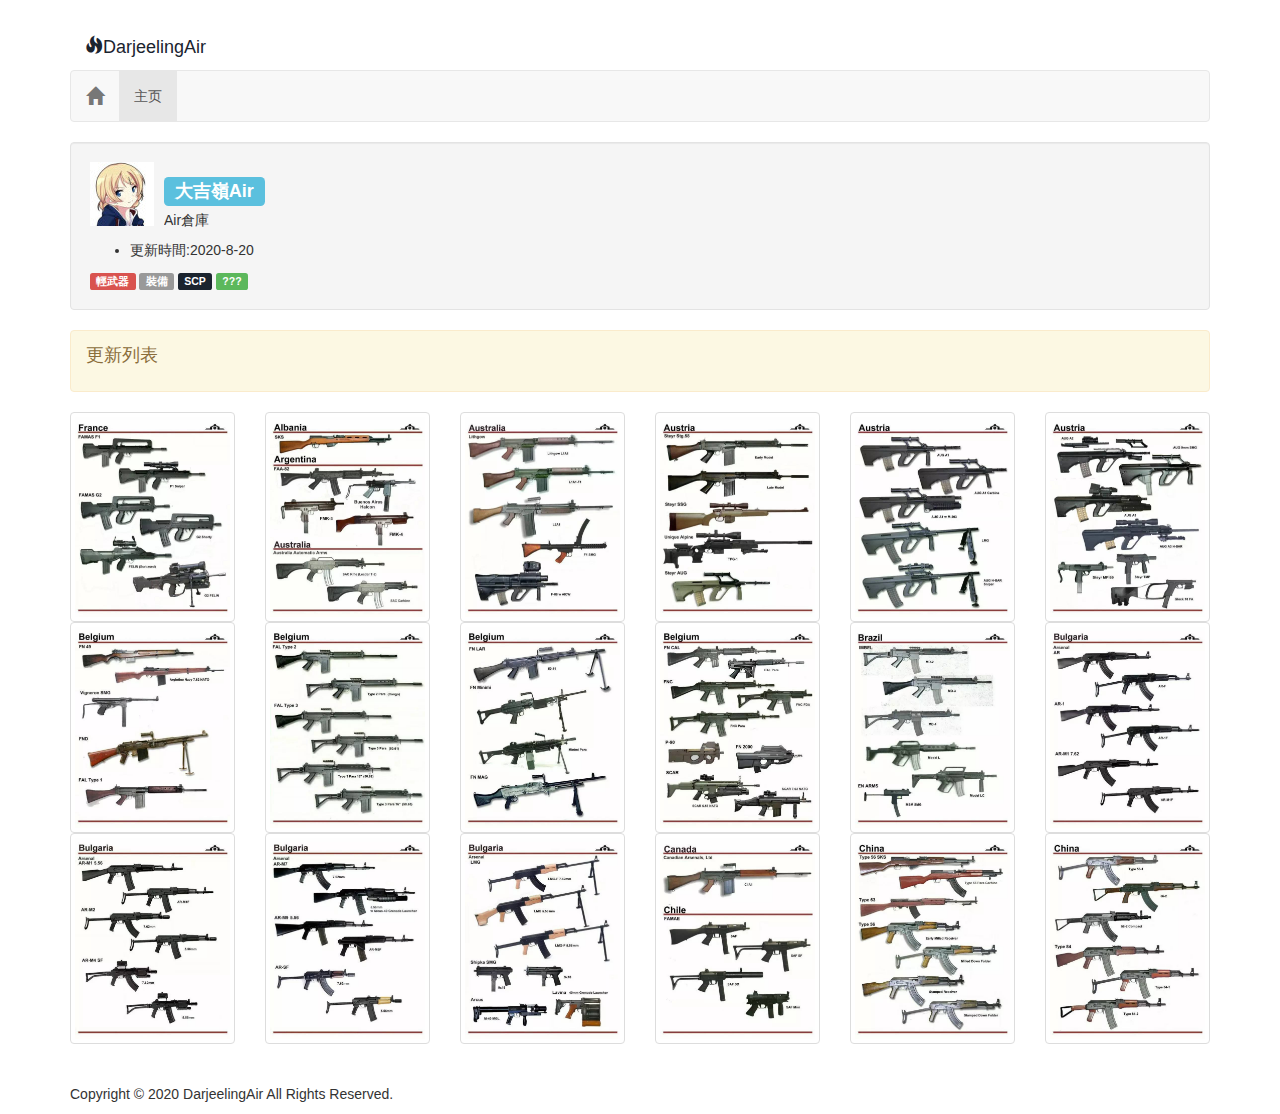
<file: index.html>
<!DOCTYPE html PUBLIC "-//W3C//DTD XHTML 1.0 Transitional//EN" "http://www.w3.org/TR/xhtml1/DTD/xhtml1-transitional.dtd">
<html xmlns="http://www.w3.org/1999/xhtml">
 <head>
  <meta http-equiv="Content-Type" content="text/html; charset=utf-8" />
        <title>
            DarjeelingAir2020
        </title>
  <meta name="author" content="DarjeelingAir - 《少女與戰車》" />
  <meta name="keywords" content="ガールズ&パンツァー,Girls Und Panzer,Darjeeling" />
  <meta name="description" content="ガールズ&パンツァー,Actas Inc.製作的原創動畫" />
  <meta name="viewport" content="width=device-width, initial-scale=1">
        <link href="css/bootstrap.css" rel='stylesheet' type='text/css' />
		<script type="text/javascript" src="js/jquery.min.js"></script>
        <script type="text/javascript" src="js/bootstrap.min.js"></script>
		<script type="text/javascript" src="js/scrolltopcontrol.js"></script>
    </head>
    
<body>
<div class="container">
<div class="navbar-header">
    <h3><a class="navbar-brand" href="/"><span class="glyphicon glyphicon-fire"></span>DarjeelingAir</a></h2>
</div>
	<div class="row clearfix">
		<div class="col-md-12 column">
			<nav class="navbar navbar-default" role="navigation">
				<div class="navbar-header">
					 <button type="button" class="navbar-toggle" data-toggle="collapse" data-target="#bs-example-navbar-collapse-1"> <span class="sr-only">Toggle navigation</span>
					 <span class="icon-bar"></span>
					 <span class="icon-bar"></span>
					 <span class="icon-bar"></span>
					 </button> 
					 <a class="navbar-brand" href="/"><span class="glyphicon glyphicon-home"></span></a>
				</div>
				<div class="collapse navbar-collapse" id="bs-example-navbar-collapse-1">
					<ul class="nav navbar-nav">
						<li class="active">
							 <a href="/">主页</a>
						</li>
					</ul>
				</div>
			</nav><!-- navbar navbar-default -->

			<div class="media well">
				 <a href="#" class="pull-left"><img src="images/DarjeelingProfilePic.jpg" class="media-object" alt="DarjeelingProfilePic" /></a>
				<div class="media-body">
					<h3>
					<span class="label label-info">大吉嶺Air</span>
					</h3> <p>Air倉庫</p>
				</div>
<ul>
	<li>更新時間:2020-8-20</li>
				</ul>
						<span class="label label-danger">輕武器</span>
			<span class="label label-default">裝備</span>
			<span class="label label-primary">SCP</span>
			<span class="label label-success">???</span>
			</div><!-- media well -->
			<div class="alert alert-dismissable alert-warning">
				<h4>
			   更新列表
				</h4>
			</div>

			<div class="row">
				<div class="col-md-2">
						<img alt="DarjeelingPic" src="images/ia_100000001.jpeg" class="img-thumbnail" />
				</div>
				<div class="col-md-2">
						<img alt="DarjeelingPic" src="images/ia_100000002.jpeg" class="img-thumbnail" />
				</div>
				<div class="col-md-2">
						<img alt="DarjeelingPic" src="images/ia_100000003.jpeg" class="img-thumbnail" />
				</div>
				<div class="col-md-2">
						<img alt="DarjeelingPic" src="images/ia_100000004.jpeg" class="img-thumbnail" />
				</div>
				<div class="col-md-2">
						<img alt="DarjeelingPic" src="images/ia_100000005.jpeg" class="img-thumbnail" />
				</div>
				<div class="col-md-2">
						<img alt="DarjeelingPic" src="images/ia_100000006.jpeg" class="img-thumbnail" />
				</div>
				<div class="col-md-2">
						<img alt="DarjeelingPic" src="images/ia_100000007.jpeg" class="img-thumbnail" />
				</div>
				<div class="col-md-2">
						<img alt="DarjeelingPic" src="images/ia_100000008.jpeg" class="img-thumbnail" />
				</div>
				<div class="col-md-2">
						<img alt="DarjeelingPic" src="images/ia_100000009.jpeg" class="img-thumbnail" />
				</div>
				<div class="col-md-2">
						<img alt="DarjeelingPic" src="images/ia_100000010.jpeg" class="img-thumbnail" />
				</div>
				<div class="col-md-2">
						<img alt="DarjeelingPic" src="images/ia_100000011.jpeg" class="img-thumbnail" />
				</div>
				<div class="col-md-2">
						<img alt="DarjeelingPic" src="images/ia_100000012.jpeg" class="img-thumbnail" />
				</div>
				<div class="col-md-2">
						<img alt="DarjeelingPic" src="images/ia_100000013.jpeg" class="img-thumbnail" />
				</div>
				<div class="col-md-2">
						<img alt="DarjeelingPic" src="images/ia_100000014.jpeg" class="img-thumbnail" />
				</div>
				<div class="col-md-2">
						<img alt="DarjeelingPic" src="images/ia_100000015.jpeg" class="img-thumbnail" />
				</div>
				<div class="col-md-2">
						<img alt="DarjeelingPic" src="images/ia_100000016.jpeg" class="img-thumbnail" />
				</div>
				<div class="col-md-2">
						<img alt="DarjeelingPic" src="images/ia_100000017.jpeg" class="img-thumbnail" />
				</div>
				<div class="col-md-2">
						<img alt="DarjeelingPic" src="images/ia_100000018.jpeg" class="img-thumbnail" />
				</div>
				</div><!-- row -->


		</div><!-- col-md-12 -->
	</div><!-- row clearfix -->
</div><!-- container -->

<footer class="footer">
<div class="container">
<hr>
<p>Copyright © 2020 DarjeelingAir All Rights Reserved.</p>
</div>
</footer>

</body>
</html>
</file>
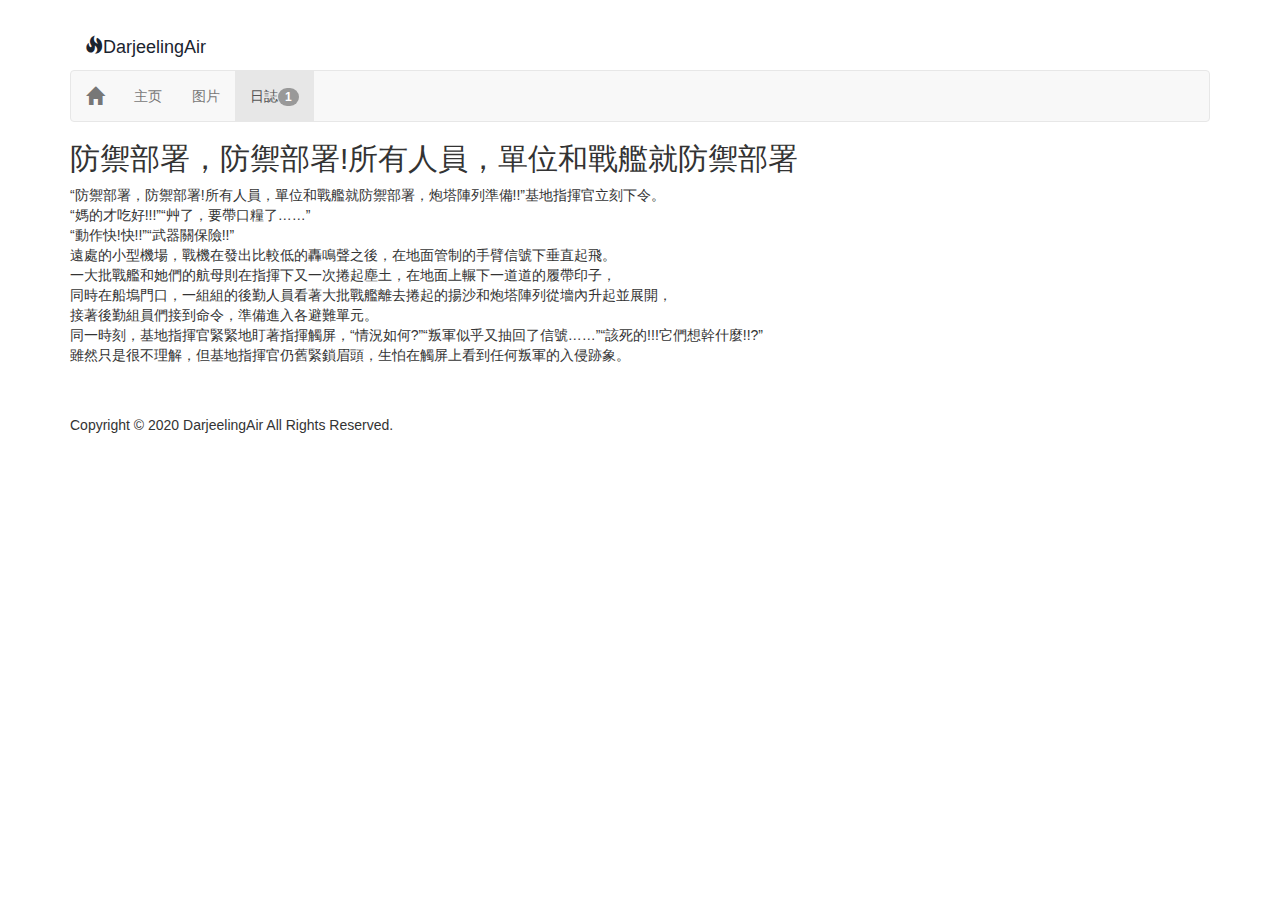
<file: diary.html>
<!DOCTYPE html PUBLIC "-//W3C//DTD XHTML 1.0 Transitional//EN" "http://www.w3.org/TR/xhtml1/DTD/xhtml1-transitional.dtd">
<html xmlns="http://www.w3.org/1999/xhtml">
 <head>
  <meta http-equiv="Content-Type" content="text/html; charset=utf-8" />
        <title>
            DarjeelingAir.2020
        </title>
  <meta name="author" content="DarjeelingAir - 《少女與戰車》" />
  <meta name="keywords" content="ガールズ&パンツァー,Girls Und Panzer,Darjeeling" />
  <meta name="description" content="ガールズ&パンツァー,Actas Inc.製作的原創動畫" />
  <meta name="viewport" content="width=device-width, initial-scale=1">
        <link href="css/bootstrap.css" rel='stylesheet' type='text/css' />
		<script type="text/javascript" src="js/jquery.min.js"></script>
        <script type="text/javascript" src="js/bootstrap.min.js"></script>
		<script type="text/javascript" src="js/scrolltopcontrol.js"></script>
    </head>
    
<body>
<div class="container">
<div class="navbar-header">
    <h3><a class="navbar-brand" href="/"><span class="glyphicon glyphicon-fire"></span>DarjeelingAir</a></h2>
</div>
	<div class="row clearfix">
		<div class="col-md-12 column">
			<nav class="navbar navbar-default" role="navigation">
				<div class="navbar-header">
					 <button type="button" class="navbar-toggle" data-toggle="collapse" data-target="#bs-example-navbar-collapse-1"> <span class="sr-only">Toggle navigation</span>
					 <span class="icon-bar"></span>
					 <span class="icon-bar"></span>
					 <span class="icon-bar"></span>
					 </button> 
					 <a class="navbar-brand" href="/"><span class="glyphicon glyphicon-home"></span></a>
				</div>
				<div class="collapse navbar-collapse" id="bs-example-navbar-collapse-1">
					<ul class="nav navbar-nav">
						<li>
							 <a href="/">主页</a>
						</li>
						<li>
							 <a href="#">图片</a>
						</li>
						<li class="active">
							 <a href="diary.html">日誌<span class="badge">1</span></a>
						</li>
					</ul>
				</div>
			</nav><!-- navbar navbar-default -->

		<h2>
				防禦部署，防禦部署!所有人員，單位和戰艦就防禦部署
			</h2>
			<p>
“防禦部署，防禦部署!所有人員，單位和戰艦就防禦部署，炮塔陣列準備!!”基地指揮官立刻下令。<br>

“媽的才吃好!!!”“艸了，要帶口糧了……”<br>

“動作快!快!!”“武器關保險!!”<br>

遠處的小型機場，戰機在發出比較低的轟鳴聲之後，在地面管制的手臂信號下垂直起飛。<br>

一大批戰艦和她們的航母則在指揮下又一次捲起塵土，在地面上輾下一道道的履帶印子，<br>
同時在船塢門口，一組組的後勤人員看著大批戰艦離去捲起的揚沙和炮塔陣列從墻內升起並展開，<br>
接著後勤組員們接到命令，準備進入各避難單元。<br>

同一時刻，基地指揮官緊緊地盯著指揮觸屏，“情況如何?”“叛軍似乎又抽回了信號……”“該死的!!!它們想幹什麼!!?”<br>
雖然只是很不理解，但基地指揮官仍舊緊鎖眉頭，生怕在觸屏上看到任何叛軍的入侵跡象。
			</p>





		</div><!-- col-md-12 -->
	</div><!-- row clearfix -->
</div><!-- container -->

<footer class="footer">
<div class="container">
<hr>
<p>Copyright © 2020 DarjeelingAir All Rights Reserved.</p>
</div>
</footer>

</body>
</html>
</file>
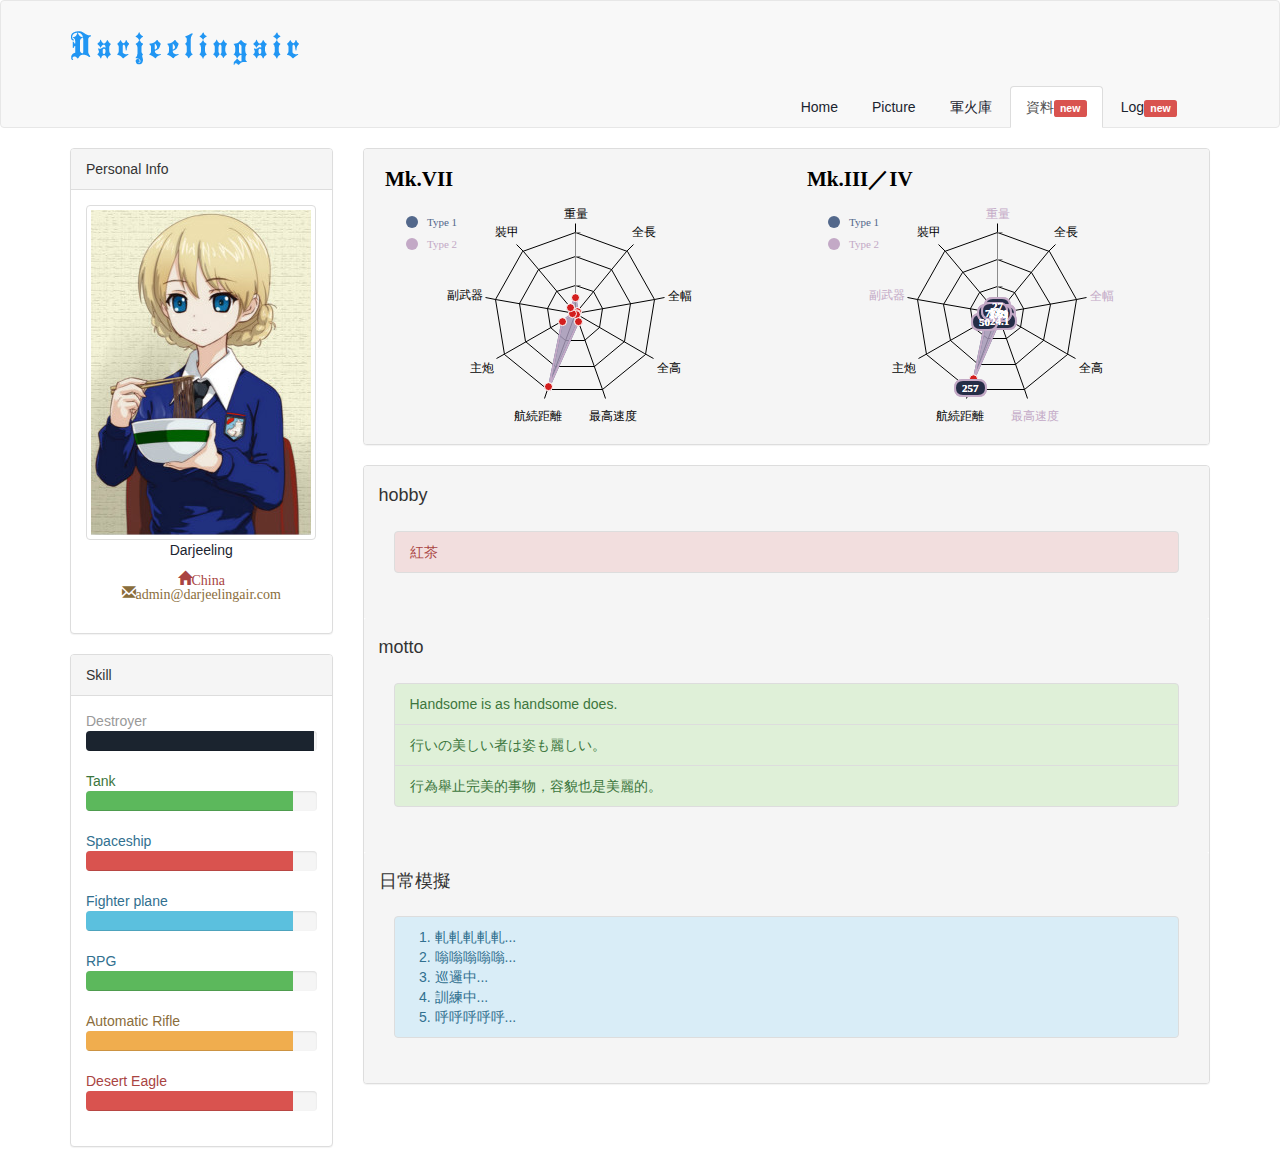
<file: info.html>
<!DOCTYPE html PUBLIC "-//W3C//DTD XHTML 1.0 Transitional//EN" "http://www.w3.org/TR/xhtml1/DTD/xhtml1-transitional.dtd">
<html xmlns="http://www.w3.org/1999/xhtml">
 <head>
  <meta http-equiv="Content-Type" content="text/html; charset=utf-8" />
        <title>
            DarjeelingAir - 資料
        </title>
  <meta name="author" content="DarjeelingAir - 《少女與戰車》" />
  <meta name="keywords" content="ガールズ&パンツァー,Girls Und Panzer,Darjeeling" />
  <meta name="description" content="ガールズ&パンツァー,Actas Inc.製作的原創動畫" />
  <meta name="viewport" content="width=device-width, initial-scale=1">
        <link href="css/bootstrap.css" rel='stylesheet' type='text/css' />
<style type="text/css">
#chartOne-menu,#chartTwo-menu{
display:none !important;
}
#sssss .row .col-md-6 section {
  height: 275px;
  width: 100%;
}
  </style>
        
    </head>
    
    <body>
        <!--header-->
<div class="navbar navbar-default" role="navigation">
 <div class="container">
 <a href="" class="logo"><img src="images/logo.png"/></a>
 <div class="container-fluid">
 <ul class="nav nav-tabs navbar-right" style="border-bottom:0;">
  <li role="presentation"><a href="/">Home</a></li>
  <li role="presentation"><a href="picrow.html">Picture</a></li>
  <li role="presentation"><a href="warehouse.html">軍火庫</a></li>
  <li role="presentation" class="active"><a href="info.html">資料<span class="label label-danger">new</span></a></li></li>
  <li role="presentation"><a href="log.html">Log<span class="label label-danger">new</span></a></li></li>
 </li>
 </ul>
 </div>
 </div>
</div>
<!--header end-->
    <div class="container">
      <div class="row">
        <!-- 左侧 -->
        <div class="col-sm-3">
          <div class="panel panel-default">
            <div class="panel-heading">Personal Info</div>
            <div class="panel-body">
              <img src="images/darjeeling_u_2.jpg" class="img-responsive img-rounded img-thumbnail center-block" alt="Me">
              <p class="text-center text-primary">Darjeeling</p>
              <address class="text-center">
                <span class="glyphicon glyphicon-home text-danger" title="Country">China</span><br>
		      <span class="glyphicon glyphicon-envelope text-warning" title="Email">admin@darjeelingair.com</span>
              </address>
            </div>
          </div>
          <div class="panel panel-default">
            <div class="panel-heading">Skill</div>
            <div class="panel-body">
              <div class="row">
                <div class="col-sm-9">
                  <span class="text-muted">Destroyer</span></div>
                <div class="col-sm-12">
                  <div class="progress">
                    <div class="progress-bar" style="width: 99%"></div>
                  </div>
                </div>
              </div>
              <div class="row">
                <div class="col-sm-9">
                  <span class="text-success">Tank</span></div>
                <div class="col-sm-12">
                  <div class="progress">
                    <div class="progress-bar progress-bar-success" style="width: 90%"></div>
                  </div>
                </div>
              </div>
              <div class="row">
                <div class="col-sm-9">
                  <span class="text-info">Spaceship</span></div>
                <div class="col-sm-12">
                  <div class="progress">
                    <div class="progress-bar progress-bar-danger" style="width: 90%"></div>
                  </div>
                </div>
              </div>
			  <div class="row">
                <div class="col-sm-9">
                  <span class="text-info">Fighter plane</span></div>
                <div class="col-sm-12">
                  <div class="progress">
                    <div class="progress-bar progress-bar-info" style="width: 90%"></div>
                  </div>
                </div>
              </div>
			  <div class="row">
                <div class="col-sm-9">
                  <span class="text-info">RPG</span></div>
                <div class="col-sm-12">
                  <div class="progress">
                    <div class="progress-bar progress-bar-success" style="width: 90%"></div>
                  </div>
                </div>
              </div>
              <div class="row">
                <div class="col-sm-9">
                  <span class="text-warning">Automatic Rifle</span></div>
                <div class="col-sm-12">
                  <div class="progress">
                    <div class="progress-bar progress-bar-warning" style="width: 90%"></div>
                  </div>
                </div>
              </div>
              <div class="row">
                <div class="col-sm-9">
                  <span class="text-danger">Desert Eagle</span></div>
                <div class="col-sm-12">
                  <div class="progress">
                    <div class="progress-bar progress-bar-danger" style="width: 90%"></div>
                  </div>
                </div>
              </div>
            </div>
          </div>
        </div>
        <!-- 右侧 -->
        <div class="col-sm-9">
          <div class="panel-group" id="accoradion">
            <div class="panel panel-default">
              <div class="panel-heading">
				<script type="text/javascript" src="js/zingchart.min.js"></script>
				<div id="sssss">
  <div class="row">
  <div class="col-md-6"><section id="chartOne"></section></div>
  <div class="col-md-6"><section id="chartTwo"></section></div>
  </div>
</div>
              </div>
            </div>
          </div>
          <div class="panel-group" id="accoradion">
            <div class="panel panel-default">
              <div class="panel-heading">
                <div class="panel-title">
                  <h4>hobby</h4></div>
                <div id="collapseOne">
                  <div class="panel-body">
                    <ul class="list-group">
                      <li class="list-group-item list-group-item-danger">
                        <div class="row">
                          <div class="col-sm-4">紅茶</div></div>
                      </li>
                    </ul>
                  </div>
                </div>
              </div>
              <div class="panel-heading">
                <div class="panel-title">
                  <h4>motto</h4></div>
                <div id="collapseTwo">
                  <div class="panel-body">
                    <ul class="list-group">
                      <li class="list-group-item list-group-item-success">
                        <div class="row">
                          <div class="col-sm-6">Handsome is as handsome does.</div></div>
                      </li>
                      <li class="list-group-item list-group-item-success">
                        <div class="row">
                          <div class="col-sm-6">行いの美しい者は姿も麗しい。</div></div>
                      </li>
                      <li class="list-group-item list-group-item-success">
                        <div class="row">
                          <div class="col-sm-6">行為舉止完美的事物，容貌也是美麗的。</div></div>
                      </li>
                    </ul>
                  </div>
                </div>
              </div>
	<div class="panel-heading">
                <div class="panel-title">
                  <h4>日常模擬</h4></div>
                <div id="collapseOne">
                  <div class="panel-body">
                    <ul class="list-group">
                      <li class="list-group-item list-group-item-info">
                        <div class="row">
<ol>
  <li>軋軋軋軋軋...</li><li>嗡嗡嗡嗡嗡...</li><li>巡邏中...</li><li>訓練中...</li><li>呼呼呼呼呼...</li>
</ol>
</div>
                      </li>
                    </ul>
                  </div>
                </div>
              </div>
            </div>
          </div>
        </div>
      </div>
    </div>

<script type="text/javascript">
/* Colors */
var white = '#000';
var transparent = 'transparent';
var lightBlue = '#53688B';
var lightPink = '#C3A9C6';
var lightGreen = '#82EBC1';

/* Chart One */
var chartOneData = {
  type: 'radar',
  globals: {
    fontFamily: 'Nunito', 
  },
  backgroundColor: transparent,
  title: {
    align: 'left',
    text: 'Mk.VII',
    fontColor: white
  },
  legend: {
    backgroundColor: transparent,
    borderWidth: 0,
    marker: {
      type: 'circle',
      borderWidth: 0
    },
    x: '16px',
    y: '48px'
  },
  plot: {
    aspect: 'area',
    alphaArea: '.6',
  },
  scaleK: {
    labels: ['重量', '全長', '全幅', '全高', '最高速度','航続距離','主炮','副武器','裝甲'],
    item: {
      fontColor: white
    },
    guide: {
      lineStyle: 'solid',
      lineColor: white,
      backgroundColor: transparent,
    },
    tick: {
        lineColor: white
    }
  },
  scaleV: {
    item: {
      visible: false
    },
    guide: {
      lineStyle: 'solid',
      lineColor: white,
      backgroundColor: transparent
    }
  },
  series: [
    {
      values: [40.64, 7.44, 2.74, 3.25, 20.12 ,193 ,37.5 ,7.92 ,19.05],
      backgroundColor: lightBlue, 
      lineColor: lightBlue,
      text: 'Type 1',
      legendItem: {
        fontColor: lightBlue
      }
    },
    {
      values: [40.64, 7.44, 2.74, 3.25, 20.12 ,193 ,37.5 ,7.92 ,19.05],
      //values: [193, 40.64, 37.5, 20.12, 19.05, 7.92, 7.44, 3.25, 2.74],
      backgroundColor: lightPink,
      lineColor: lightPink,
      text: 'Type 2',
      legendItem: {
        fontColor: lightPink
      }
    }
  ]
}

zingchart.render({ 
	id : 'chartOne', 
	data : chartOneData, 
	height: '100%', 
	width: '100%' 
});

/* Chart Two */
var chartTwoData = {
  type: 'radar',
  globals: {
    fontFamily: 'Nunito', 
  },
  backgroundColor: transparent,
  title: {
    align: 'left',
    text: 'Mk.III／IV',
    fontColor: white
  },
  legend: {
    backgroundColor: transparent,
    borderWidth: 0,
    marker: {
      type: 'circle',
      borderWidth: 0
    },
    x: '16px',
    y: '48px'
  },
  plot: {
    aspect: 'area',
    alphaArea: '.6',
  },
  scaleK: {
    labels: ['重量', '全長', '全幅', '全高', '最高速度','航続距離','主炮','副武器','裝甲'],
    item: {
      fontColor: white,
      rules: [
        {
        rule: '%i == 0 || %i == 2 || %i == 4 || %i == 7',
        fontColor: lightPink
      }
      ]
    },
    guide: {
      lineStyle: 'solid',
      lineColor: white,
      backgroundColor: transparent,
    },
    tick: {
        lineColor: white
    }
  },
  scaleV: {
    item: {
      visible: false
    },
    guide: {
      lineStyle: 'solid',
      lineColor: white,
      backgroundColor: transparent
    }
  },
  series: [
    {
      values: [27.0, 5.61, 2.59, 2.52, 24.1, 257, 50, 7.92, 13],
      backgroundColor: lightBlue, 
      lineColor: lightBlue,
      text: 'Type 1',
      legendItem: {
        fontColor: lightBlue
      }
    },
    {
      values: [27.0, 5.61, 2.59, 2.52, 24.1, 257, 50, 7.92, 13],
      backgroundColor: lightPink,
      lineColor: lightPink,
      text: 'Type 2',
      legendItem: {
        fontColor: lightPink
      },
      valueBox: {
        backgroundColor: '#252D47',
        fontColor: 'white',
        padding: '2px 8px',
        borderRadius: '8px',
        borderWidth: '2px',
        borderColor: lightPink,
        shadow: false
      }
    }
  ]
}

zingchart.render({ 
	id : 'chartTwo', 
	data : chartTwoData, 
	height: '100%', 
	width: '100%' 
});
</script>
<script type="text/javascript" src="//js.users.51.la/19680665.js"></script>
  </body>
</html>
</file>
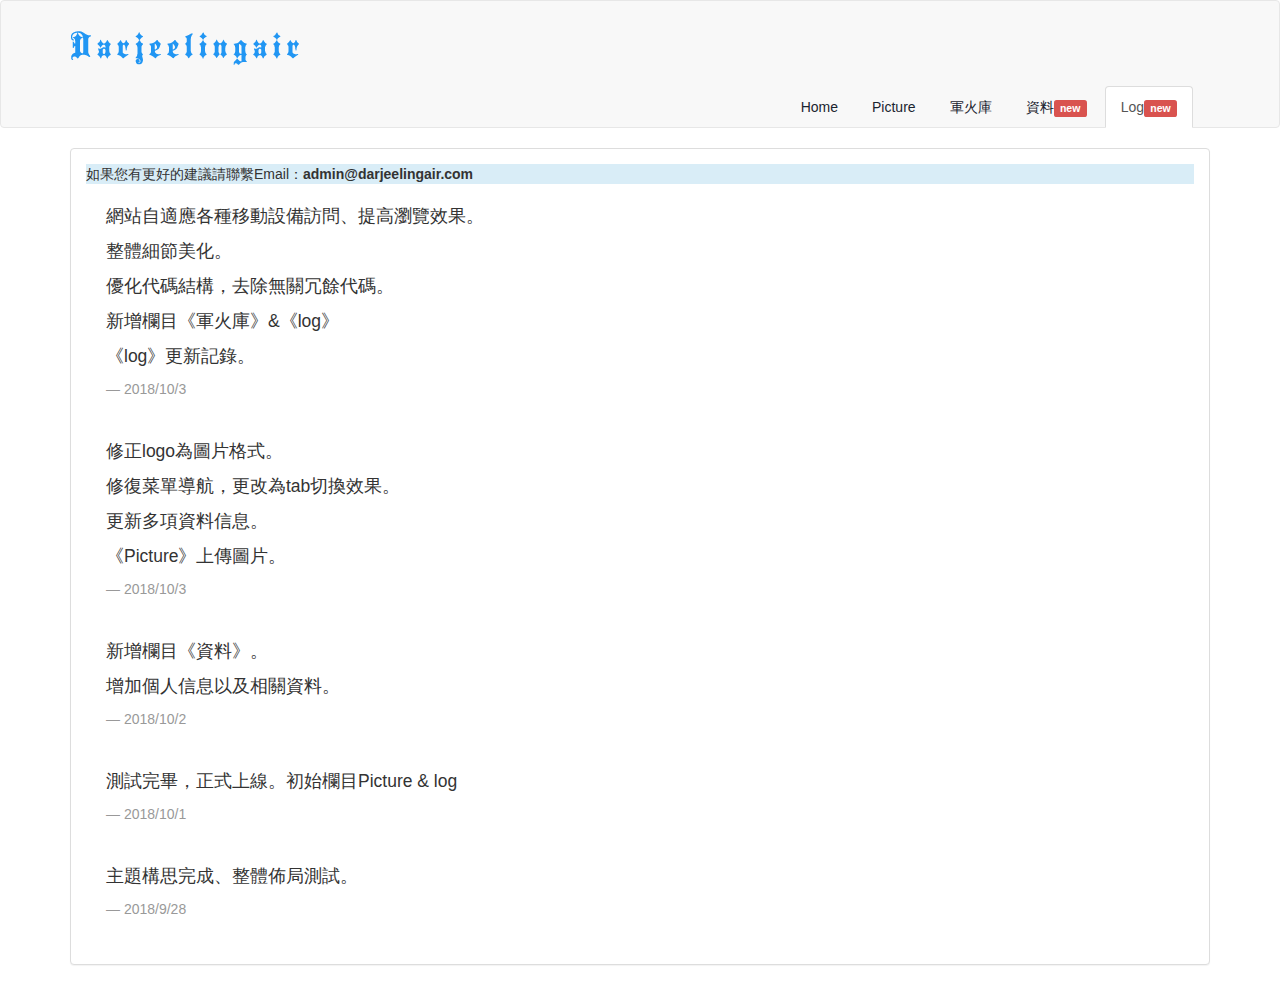
<file: log.html>
<!DOCTYPE html PUBLIC "-//W3C//DTD XHTML 1.0 Transitional//EN" "http://www.w3.org/TR/xhtml1/DTD/xhtml1-transitional.dtd">
<html xmlns="http://www.w3.org/1999/xhtml">
 <head>
  <meta http-equiv="Content-Type" content="text/html; charset=utf-8" />
        <title>
            DarjeelingAir - log
        </title>
  <meta name="author" content="DarjeelingAir - 《少女與戰車》" />
  <meta name="keywords" content="ガールズ&パンツァー,Girls Und Panzer,Darjeeling" />
  <meta name="description" content="ガールズ&パンツァー,Actas Inc.製作的原創動畫" />
  <meta name="viewport" content="width=device-width, initial-scale=1">
        <link href="css/bootstrap.css" rel='stylesheet' type='text/css' />
<style type="text/css">
	#sssss {
  height: 280px;
}
#sssss section {
  height: 100%;
  width: 100%;
}
  </style>
        
    </head>
    
    <body>
        <!--header-->
<div class="navbar navbar-default" role="navigation">
 <div class="container">
 <a href="" class="logo"><img src="images/logo.png"/></a>
 <div class="container-fluid">
 <ul class="nav nav-tabs navbar-right" style="border-bottom:0;">
  <li role="presentation"><a href="/">Home</a></li>
  <li role="presentation"><a href="picrow.html">Picture</a></li>
  <li role="presentation"><a href="warehouse.html">軍火庫</a></li>
  <li role="presentation"><a href="info.html">資料<span class="label label-danger">new</span></a></li></li>
  <li role="presentation" class="active"><a href="log.html">Log<span class="label label-danger">new</span></a></li></li>
 </li>
 </ul>
 </div>
 </div>
</div>
<div class="container">
<div class="panel panel-default">
<div class="panel-body">
<p class="bg-info">如果您有更好的建議請聯繫Email：<strong>admin@darjeelingair.com</strong></p>


 <blockquote>
  <p>網站自適應各種移動設備訪問、提高瀏覽效果。</p>
  <p>整體細節美化。</p>
  <p>優化代碼結構，去除無關冗餘代碼。</p>
  <p>新增欄目《軍火庫》&《log》</p>
  <p>《log》更新記錄。</p>
  <footer>2018/10/3</footer>
</blockquote>
 <blockquote>
  <p>修正logo為圖片格式。</p>
  <p>修復菜單導航，更改為tab切換效果。</p>
  <p>更新多項資料信息。</p>
  <p>《Picture》上傳圖片。</p>
  <footer>2018/10/3</footer>
</blockquote>
 <blockquote>
  <p>新增欄目《資料》。</p>
  <p>增加個人信息以及相關資料。</p>
  <footer>2018/10/2</footer>
</blockquote>
 <blockquote>
  <p>測試完畢，正式上線。初始欄目Picture & log</p>
  <footer>2018/10/1</footer>
</blockquote>
 <blockquote>
  <p>主題構思完成、整體佈局測試。</p>
  <footer>2018/9/28</footer>
</blockquote>
</div>
</div>
</div>
<script type="text/javascript" src="//js.users.51.la/19680665.js"></script>
</body>
</html>
</file>
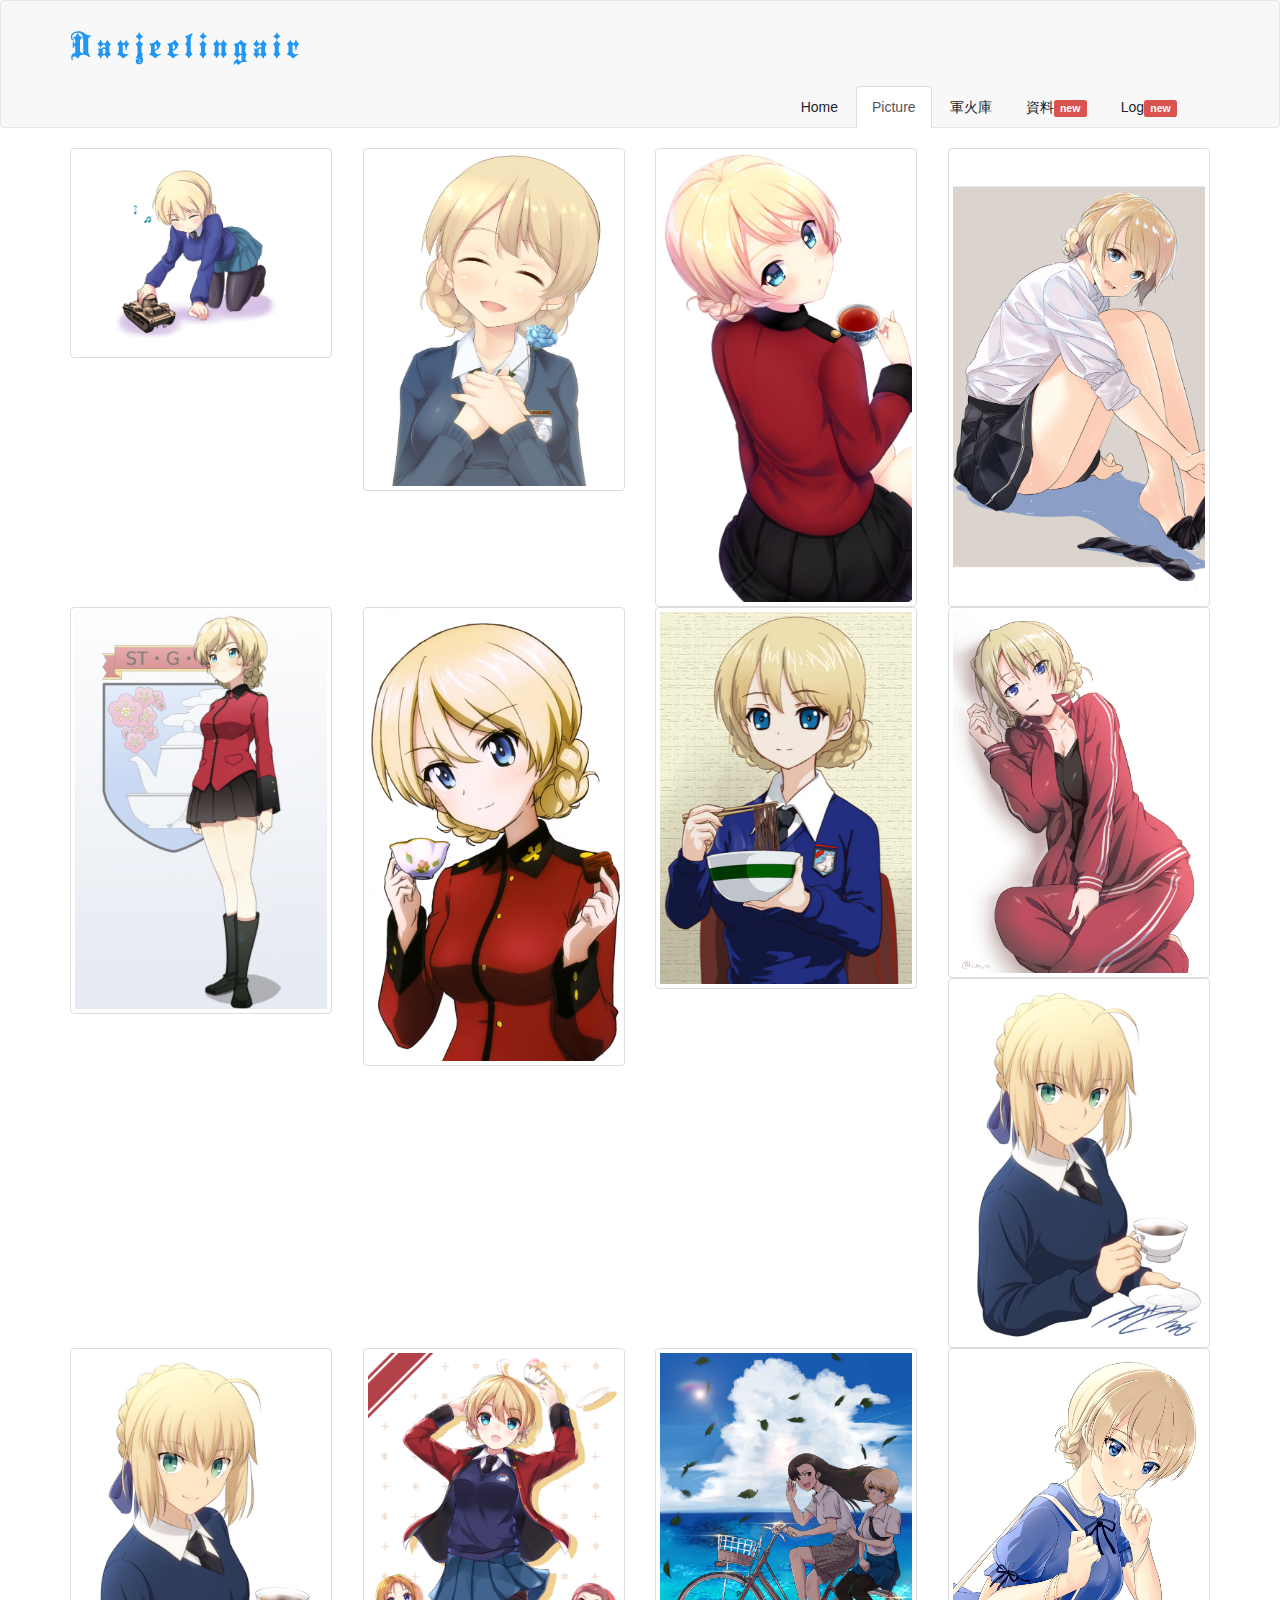
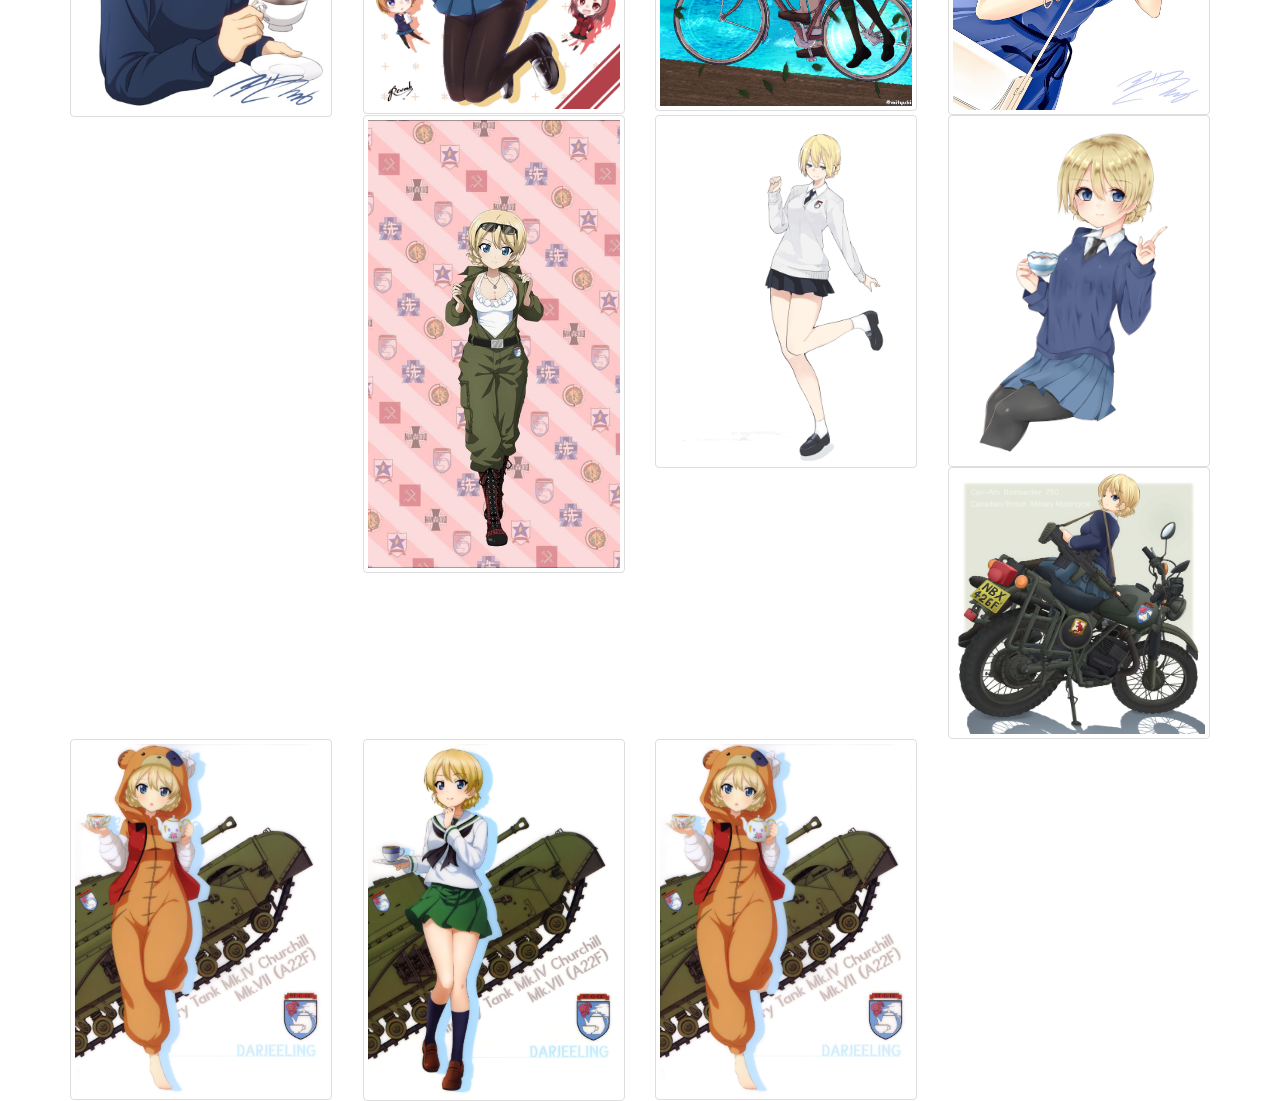
<file: picrow.html>
<!DOCTYPE html PUBLIC "-//W3C//DTD XHTML 1.0 Transitional//EN" "http://www.w3.org/TR/xhtml1/DTD/xhtml1-transitional.dtd">
<html xmlns="http://www.w3.org/1999/xhtml">
 <head>
  <meta http-equiv="Content-Type" content="text/html; charset=utf-8" />
        <title>
            DarjeelingAir - Picture
        </title>
  <meta name="author" content="DarjeelingAir - 《少女與戰車》" />
  <meta name="keywords" content="ガールズ&パンツァー,Girls Und Panzer,Darjeeling" />
  <meta name="description" content="ガールズ&パンツァー,Actas Inc.製作的原創動畫" />
  <meta name="viewport" content="width=device-width, initial-scale=1">
        <link href="css/bootstrap.css" rel='stylesheet' type='text/css' />
<style type="text/css">
	#sssss {
  height: 280px;
}
#sssss section {
  height: 100%;
  width: 100%;
}
  </style>
        
    </head>
    
    <body>
        <!--header-->
<div class="navbar navbar-default" role="navigation">
 <div class="container">
 <a href="" class="logo"><img src="images/logo.png"/></a>
 <div class="container-fluid">
 <ul class="nav nav-tabs navbar-right" style="border-bottom:0;">
  <li role="presentation"><a href="/">Home</a></li>
  <li role="presentation" class="active"><a href="picrow.html">Picture</a></li>
  <li role="presentation"><a href="warehouse.html">軍火庫</a></li>
  <li role="presentation"><a href="info.html">資料<span class="label label-danger">new</span></a></li></li>
  <li role="presentation"><a href="log.html">Log<span class="label label-danger">new</span></a></li></li>
 </li>
 </ul>
 </div>
 </div>
</div>
<!--header end-->
	    
<div class="container">
<div class="row">

    <div class="col-sm-6 col-md-3">
        <a href="#">
            <img src="images/darjeeling-1.jpg"
                 alt="darjeeling-1" class="img-thumbnail img-responsive">
        </a>
    </div>
    <div class="col-sm-6 col-md-3">
        <a href="#">
            <img src="images/darjeeling3.jpg"
                 alt="darjeeling3" class="img-thumbnail img-responsive">
        </a>
    </div>
    <div class="col-sm-6 col-md-3">
        <a href="#">
            <img src="images/darjeeling24.jpg"
                 alt="darjeeling24" class="img-thumbnail img-responsive">
        </a>
    </div>
    <div class="col-sm-6 col-md-3">
        <a href="#">
            <img src="images/darjeeling22.jpg"
                 alt="darjeeling22" class="img-thumbnail img-responsive">
        </a>
    </div>
	    <div class="col-sm-6 col-md-3">
        <a href="#">
            <img src="images/darjeeling47.jpg"
                 alt="darjeeling47" class="img-thumbnail img-responsive">
        </a>
    </div>
	    <div class="col-sm-6 col-md-3">
        <a href="#">
            <img src="images/darjeeling31.jpg"
                 alt="darjeeling31" class="img-thumbnail img-responsive">
        </a>
    </div>
	    <div class="col-sm-6 col-md-3">
        <a href="#">
            <img src="images/darjeeling128.jpg"
                 alt="darjeeling128" class="img-thumbnail img-responsive">
        </a>
    </div>
	    <div class="col-sm-6 col-md-3">
        <a href="#">
            <img src="images/darjeeling75.jpg"
                 alt="darjeeling75" class="img-thumbnail img-responsive">
        </a>
    </div>
	    <div class="col-sm-6 col-md-3">
        <a href="#">
            <img src="images/darjeeling84.jpg"
                 alt="darjeeling84" class="img-thumbnail img-responsive">
        </a>
    </div>
		    <div class="col-sm-6 col-md-3">
        <a href="#">
            <img src="images/darjeeling84.jpg"
                 alt="darjeeling84" class="img-thumbnail img-responsive">
        </a>
    </div>
		    <div class="col-sm-6 col-md-3">
        <a href="#">
            <img src="images/darjeeling87.jpg"
                 alt="darjeeling87" class="img-thumbnail img-responsive">
        </a>
    </div>
		    <div class="col-sm-6 col-md-3">
        <a href="#">
            <img src="images/darjeeling19.png"
                 alt="darjeeling19" class="img-thumbnail img-responsive">
        </a>
    </div>
		    <div class="col-sm-6 col-md-3">
        <a href="#">
            <img src="images/darjeeling76.jpg"
                 alt="darjeeling76" class="img-thumbnail img-responsive">
        </a>
    </div>
		    <div class="col-sm-6 col-md-3">
        <a href="#">
            <img src="images/darjeeling21.png"
                 alt="darjeeling21" class="img-thumbnail img-responsive">
        </a>
    </div>
   <div class="col-sm-6 col-md-3">
        <a href="#">
            <img src="images/darjeeling85.jpg"
                 alt="darjeeling85" class="img-thumbnail img-responsive">
        </a>
    </div>
	<div class="col-sm-6 col-md-3">
        <a href="#">
            <img src="images/darjeeling30.png"
                 alt="darjeeling30" class="img-thumbnail img-responsive">
        </a>
    </div>
	<div class="col-sm-6 col-md-3">
        <a href="#">
            <img src="images/darjeeling101.jpg"
                 alt="darjeeling101" class="img-thumbnail img-responsive">
        </a>
    </div>
	<div class="col-sm-6 col-md-3">
        <a href="#">
            <img src="images/darjeeling109.jpg"
                 alt="darjeeling109" class="img-thumbnail img-responsive">
        </a>
    </div>
	<div class="col-sm-6 col-md-3">
        <a href="#">
            <img src="images/darjeeling110.jpg"
                 alt="darjeeling110" class="img-thumbnail img-responsive">
        </a>
    </div>
	<div class="col-sm-6 col-md-3">
        <a href="#">
            <img src="images/darjeeling120.jpg"
                 alt="darjeeling120" class="img-thumbnail img-responsive">
        </a>
    </div>


</div></div>
<script type="text/javascript" src="//js.users.51.la/19680665.js"></script>
</body>
</html>
</file>
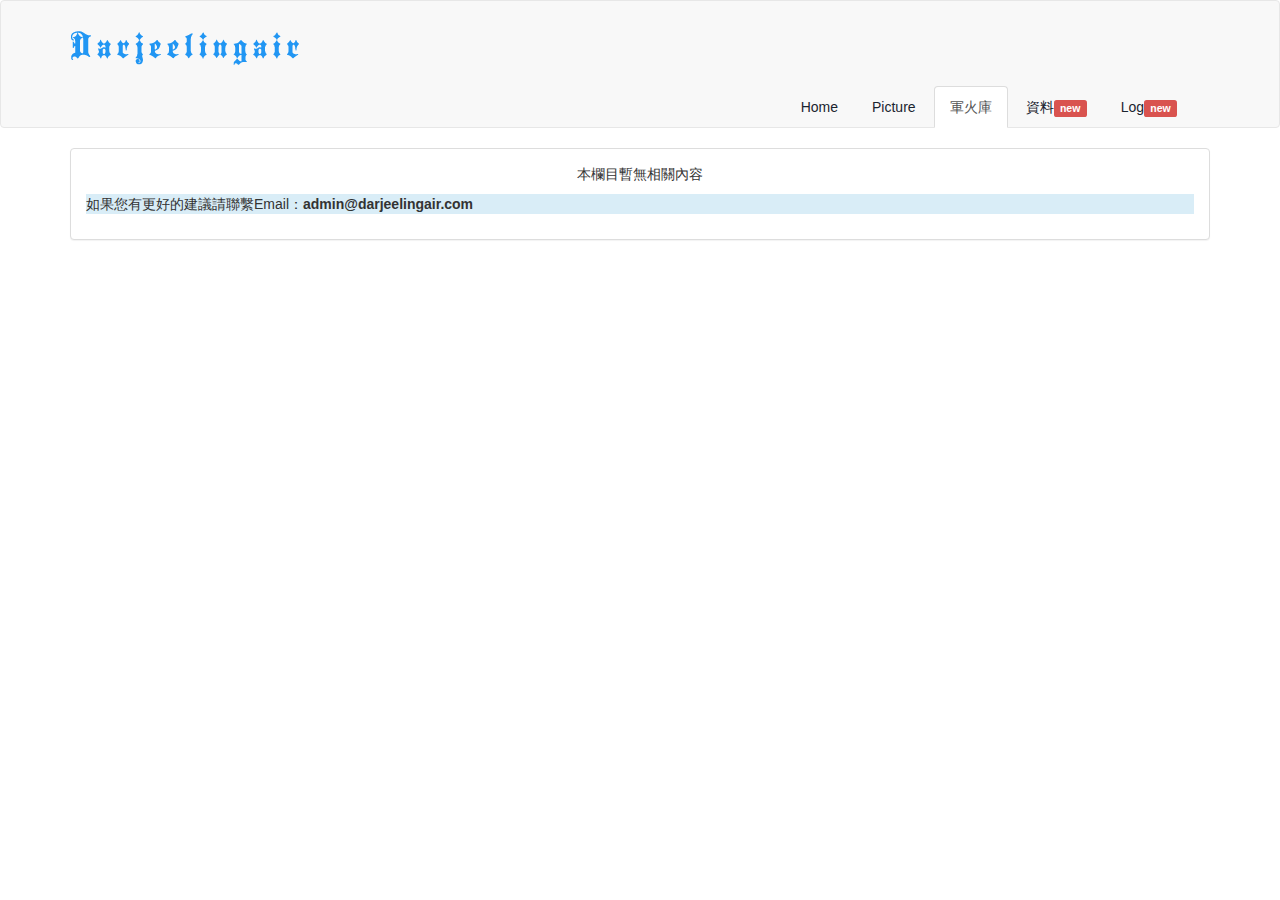
<file: warehouse.html>
<!DOCTYPE html PUBLIC "-//W3C//DTD XHTML 1.0 Transitional//EN" "http://www.w3.org/TR/xhtml1/DTD/xhtml1-transitional.dtd">
<html xmlns="http://www.w3.org/1999/xhtml">
 <head>
  <meta http-equiv="Content-Type" content="text/html; charset=utf-8" />
        <title>
            DarjeelingAir - warehouse
        </title>
  <meta name="author" content="DarjeelingAir - 《少女與戰車》" />
  <meta name="keywords" content="ガールズ&パンツァー,Girls Und Panzer,Darjeeling" />
  <meta name="description" content="ガールズ&パンツァー,Actas Inc.製作的原創動畫" />
  <meta name="viewport" content="width=device-width, initial-scale=1">
        <link href="css/bootstrap.css" rel='stylesheet' type='text/css' />
<style type="text/css">
	#sssss {
  height: 280px;
}
#sssss section {
  height: 100%;
  width: 100%;
}
  </style>
        
    </head>
    
    <body>
        <!--header-->
<div class="navbar navbar-default" role="navigation">
 <div class="container">
 <a href="" class="logo"><img src="images/logo.png"/></a>
 <div class="container-fluid">
 <ul class="nav nav-tabs navbar-right" style="border-bottom:0;">
  <li role="presentation"><a href="/">Home</a></li>
  <li role="presentation"><a href="picrow.html">Picture</a></li>
  <li role="presentation" class="active"><a href="warehouse.html">軍火庫</a></li>
  <li role="presentation"><a href="info.html">資料<span class="label label-danger">new</span></a></li></li>
  <li role="presentation"><a href="log.html">Log<span class="label label-danger">new</span></a></li></li>
 </li>
 </ul>
 </div>
 </div>
</div>
<div class="container">
<div class="panel panel-default">
<div class="panel-body">
<p class="text-center">本欄目暫無相關內容</p>
<p class="bg-info">如果您有更好的建議請聯繫Email：<strong>admin@darjeelingair.com</strong></p>
</div>
</div>
</div>
</body>
</html>
</file>
